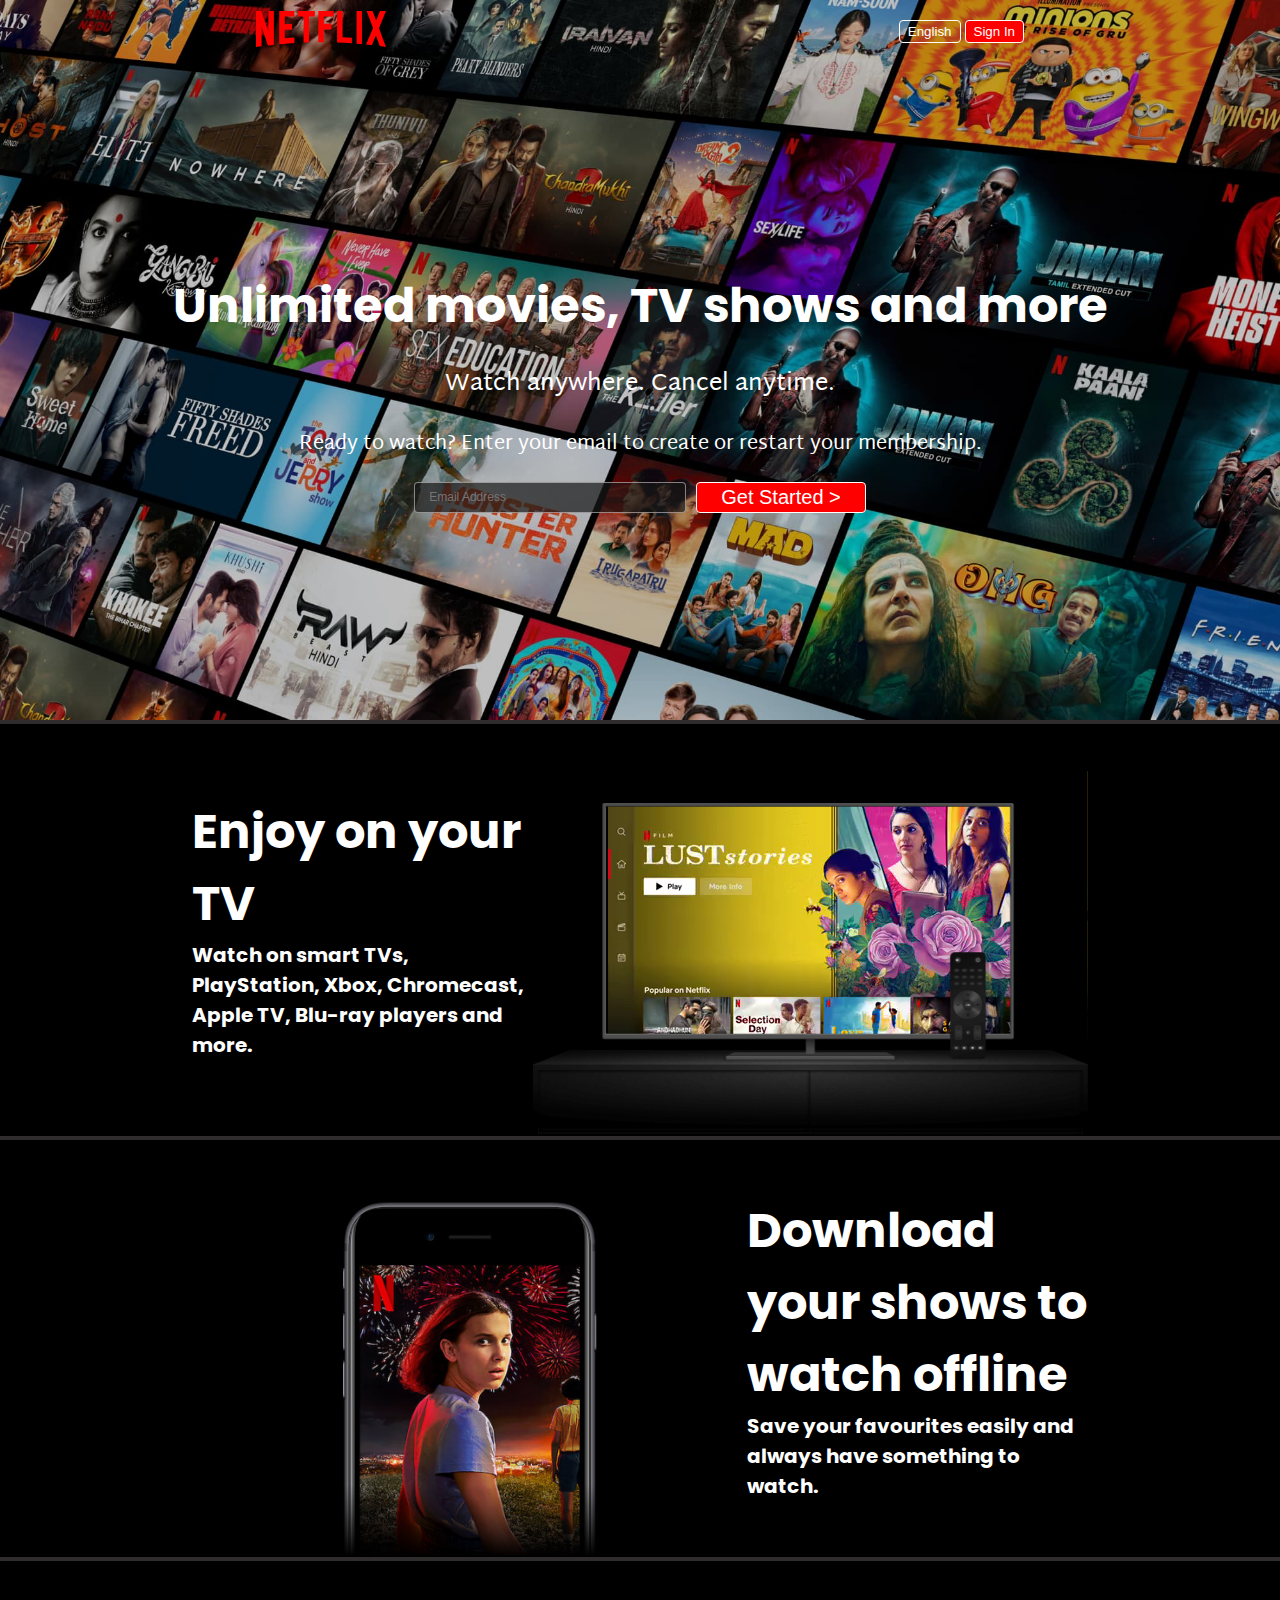
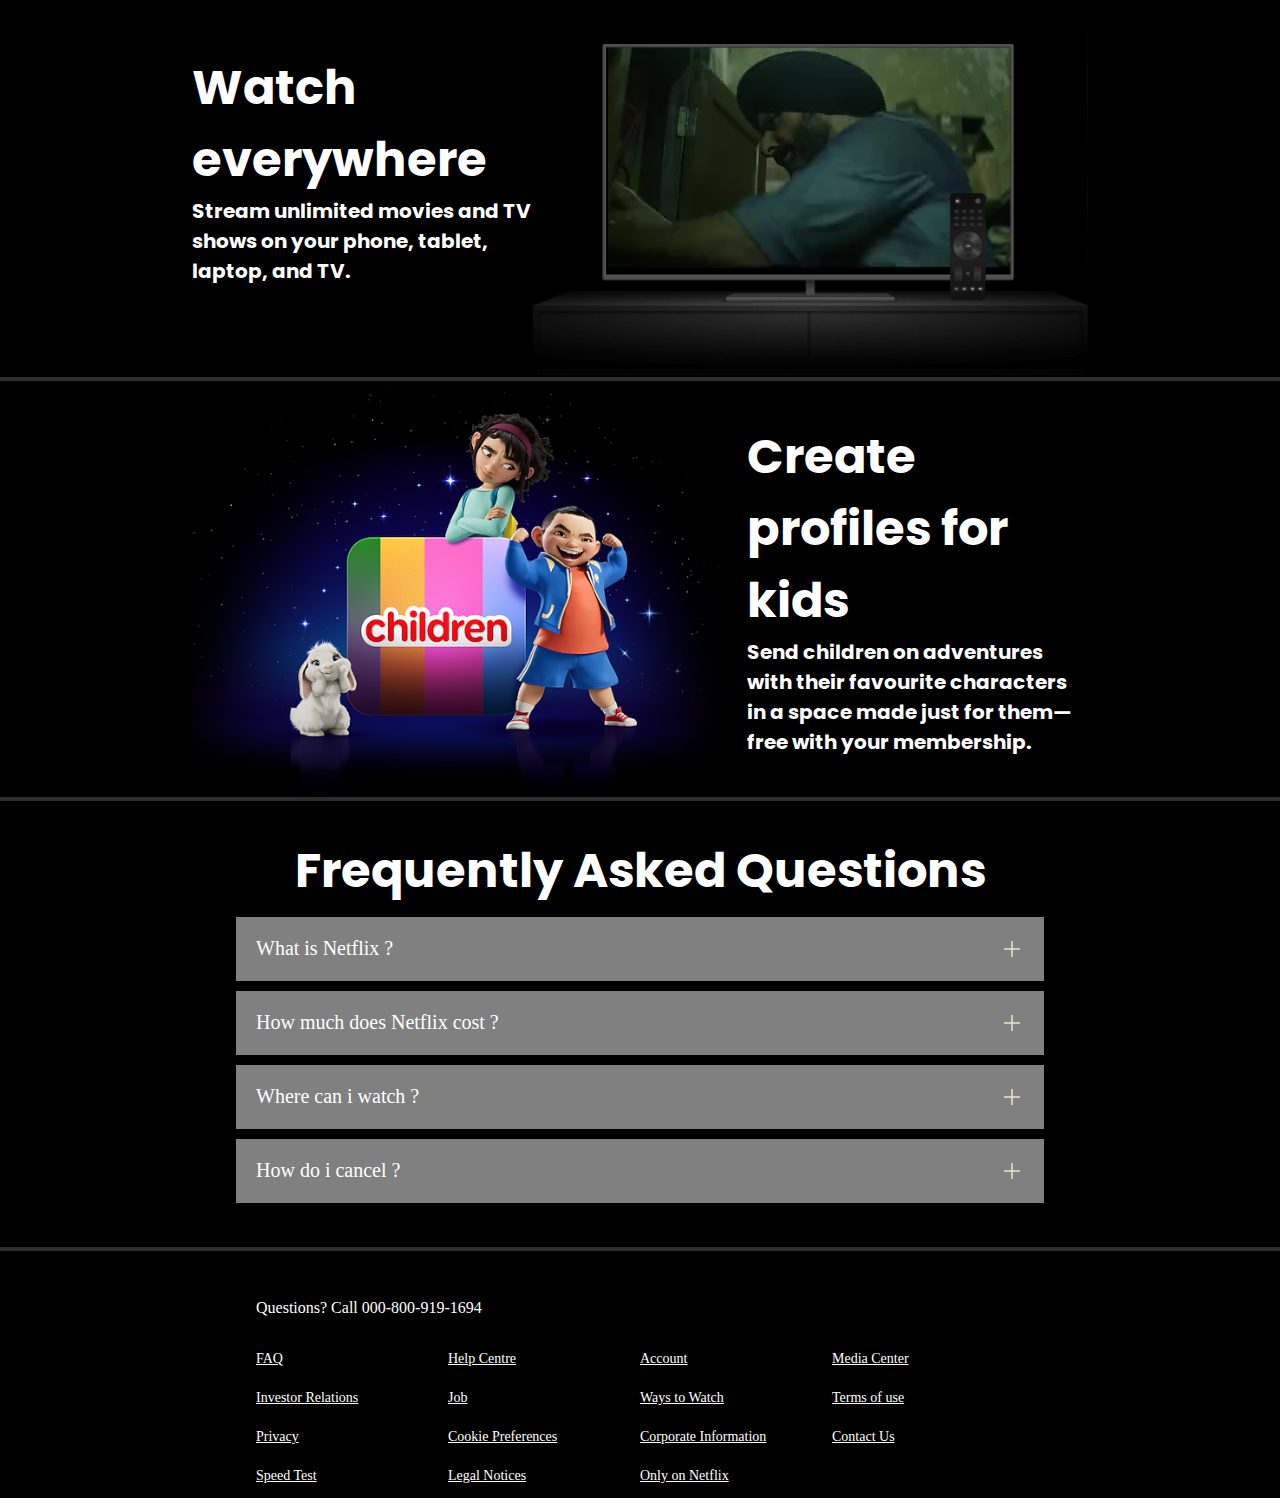
<file: Himanshu`s Project/Project code/index.html>
<!DOCTYPE html>
 <html>
 <head>
 	 <link rel="stylesheet" type="text/css" href="style.css">
 	<meta charset="utf-8">
 	<meta name="viewport" content="width=device-width, initial-scale=1">
  <link rel="icon" type="image/png" href="favicon.ico"/>
 	<title >Netflix India – Watch TV Shows Online, Watch Movies Online</title>
 </head>
 <body>
 	  
 	 <div class="main">
 	 	 <nav > 
 	   	    <span><img src="logo.svg" width="50"></span>
 	   	    <div class="flex">
 	   	    	<button class="btn">English</button>
 	   	    	<button class="btn btn-red-sm" onclick="window.location.href='signin.html' ;">Sign In</button>
 	   	    </div>
 	   </nav>
 	 	<div class="box">  
 	 	</div>
                    <div class="hero">
                    	<span class="s1">Unlimited movies, TV shows and more</span>
                    	<span class="s2">Watch anywhere. Cancel anytime.</span>
                    	<span class="s3" >Ready to watch? Enter your email to create or restart your membership.</span>
                  <div class="hero-buttons">
                  	<input type="text" placeholder="Email Address">
                  	<button class="btn btn-red ">Get Started &gt;</button>

                  </div>
                     

                    </div>
                <div class="seperate"></div> 	 	
 	 </div>

   <section class="first">
       <div>
                                <span>Enjoy on your TV</span>
            <span>Watch on smart TVs, PlayStation, Xbox, Chromecast, Apple TV, Blu-ray players and more.</span>  
      </div> 
      <div class="secImg" >
          <img src="tv.png">
          <video src="video-tv.m4v" autoplay loop muted></video>          
      </div>

   </section>
    <div class="seperate"></div> 
        <section class="first second">
        <div class="secImg" >
          <img src="mobile.jpg">          
      </div>

       <div>
                <span>Download your shows to watch offline</span>
            <span>Save your favourites easily and always have something to watch.</span>  
      </div> 
     
   
      </section>
       <div class="seperate"></div> 
        
        <section class="first third">
       <div>
             <span>Watch everywhere</span>
            <span>Stream unlimited movies and TV shows on your phone, tablet, laptop, and TV.</span>  
      </div> 
      <div class="secImg" >
          <img src="tv.png">
          <video src="video1.m4v"autoplay loop muted></video>          
      </div>
   
     </section>
     <div class="seperate"></div> 
      
       <section class="first second">
        <div class="secImg" >
          <img src="children.png">          
      </div>

       <div>
            <span>Create profiles for kids</span>
            <span>Send children on adventures with their favourite characters in a space made just for them—free with your membership.</span>  
      </div> 
     </section>
      <div class="seperate"></div>

      <section class="faq">
        <h2>Frequently Asked Questions</h2>
          
          <div class="faqbox">
            <span>What is Netflix ?</span>
             <svg width="24" height="24" viewBox="0 0 24 24" fill="white" xmlns="http://www.w3.org/2000/svg">
              <path d="M12 4V20" stroke="#141B34" stroke-width="1.5" stroke-linejoin="round"/>
               <path d="M4 12H20" stroke="#141B34" stroke-width="1.5" stroke-linejoin="round"/>
             </svg>
          </div>

          <div class="faqbox">
            <span>How much does Netflix cost ?</span>
             <svg width="24" height="24" viewBox="0 0 24 24" fill="white" xmlns="http://www.w3.org/2000/svg">
              <path d="M12 4V20" stroke="#141B34" stroke-width="1.5" stroke-linejoin="round"/>
               <path d="M4 12H20" stroke="#141B34" stroke-width="1.5" stroke-linejoin="round"/>
             </svg>
          </div>

          <div class="faqbox">
            <span>Where can i watch ?</span>
             <svg width="24" height="24" viewBox="0 0 24 24" fill="white" xmlns="http://www.w3.org/2000/svg">
              <path d="M12 4V20" stroke="#141B34" stroke-width="1.5" stroke-linejoin="round"/>
               <path d="M4 12H20" stroke="#141B34" stroke-width="1.5" stroke-linejoin="round"/>
             </svg>
          </div>

          <div class="faqbox">
            <span>How do i cancel ?</span>
             <svg width="24" height="24" viewBox="0 0 24 24" fill="white" xmlns="http://www.w3.org/2000/svg">
              <path d="M12 4V20" stroke="#141B34" stroke-width="1.5" stroke-linejoin="round"/>
               <path d="M4 12H20" stroke="#141B34" stroke-width="1.5" stroke-linejoin="round"/>
             </svg>
          </div>

      </section>
      <div class="seperate"></div>
       
       <footer>
        <div class="questions">Questions? Call 000-800-919-1694</div>
          <div class="footer">
            <div class="footer-item">
              <a href="faq">FAQ</a>
              <a href="faq">Investor Relations</a>
              <a href="faq">Privacy</a>
              <a href="faq">Speed Test</a>
              
            </div>

            <div class="footer-item">
             
              <a href="faq">Help Centre</a>
              <a href="faq">Job</a>
              <a href="faq">Cookie Preferences</a>
              <a href="faq">Legal Notices</a>
            </div>

             <div class="footer-item">
              
              <a href="faq">Account</a>
              <a href="faq">Ways to Watch</a>
              <a href="faq">Corporate Information</a>
              <a href="faq">Only on Netflix</a>
            </div>

            <div class="footer-item">
              
              <a href="faq">Media Center</a>
              <a href="faq">Terms of use</a>
              <a href="faq">Contact Us</a>
            </div>
          </div>
       </footer>
  
 </body>
 </html>
</file>
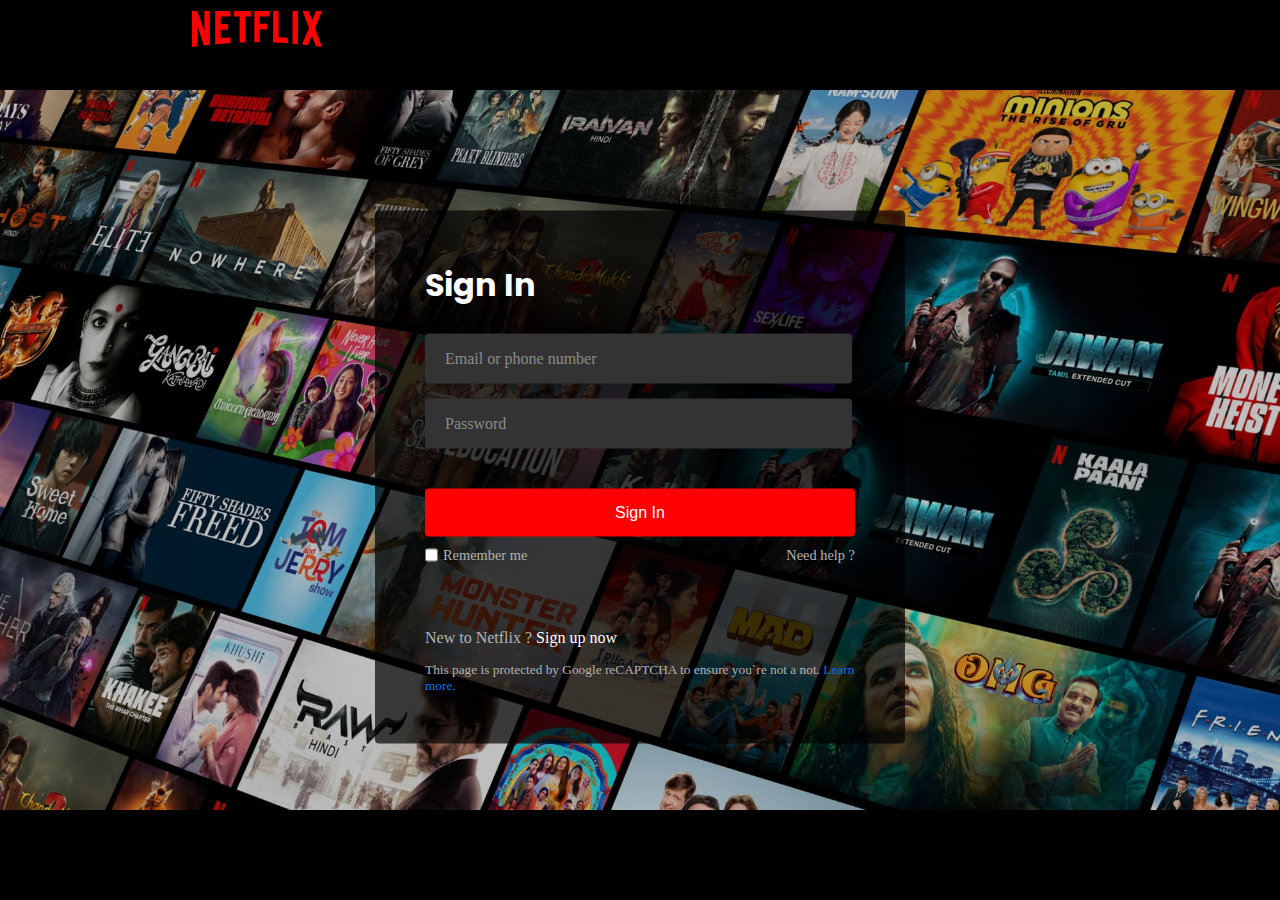
<file: Himanshu`s Project/Project code/signin.html>
<!DOCTYPE html>
<html>
<head>
	 <link rel="stylesheet" type="text/css" href="style.css">
	<meta charset="utf-8">
	<meta name="viewport" content="width=device-width, initial-scale=1">
	<link rel="icon" type="image/png" href="favicon.ico"/>
	<title>Netflix-Sign In</title>
</head>
<body>
	<div class="main1">
      <nav id="nav">
      	<a href="#"  id="a"> <img class="img1" src="logo.svg"> </a>
      </nav>
      <div class="form">
      	<h2 id="si">Sign In</h2>
          <form action="#">
          	<div class="form-control">
          		<input type="text" class="text" required>
          		<label>Email or phone number</label>
          	</div>

          	<div class="form-control">
          		<input type="password" class="text" required>
          		<label>Password</label>
          	</div>
          	<button type="submit" class="btnbtn">Sign In</button>
            	<div class="form-help">
          		<div class="remember-me">
          			<input type="checkbox" id="remember-me" class="rm">
          			<label for="remember-me">Remember me</label>
          		</div>
          		<a href="#">Need help ?</a>
          	</div> 
          </form>      	
          <p> New to Netflix ?  <a href="index.html">Sign up now</a></p>
          <small>
              This page is protected by Google reCAPTCHA to ensure you`re not a not.
              <a href="#" class="lm">Learn more.</a>
          </small>
      </div> 
     </div>  
</body>
</html>
</file>
<file: Himanshu`s Project/Project code/style.css>
@import url('https://fonts.googleapis.com/css2?family=Martel+Sans:wght@600&family=Poppins:wght@700&display=swap');

*{
	margin: 0;
	padding: 0;
	font-family: 

}
body{
	background-color: black;
}

.main{
	background: center center;
	background-image: url(bg.jpg);
	background-repeat:no-repeat ;
	height: 80vh;
	position: relative;
	background-size: max(1200px,100vw);
}
.main .box{
	height: 70vh;
	widows: 100%;
	opacity: 0.99;
	position: absolute;
	top: 0;
	background-color: black;
}
nav{
	max-width: 60vw;
	margin: auto;
	justify-content: space-between;
	display: flex;
	align-items: center;
	height: 62px;
}
nav img{
	color: red;
	width: 130px;
	position: relative;
	z-index: 10;
}
nav button{
	position: relative;
	z-index: 10;

}

.hero{
	height: calc(100% - 62px);
	display: flex;
	align-items: center;
	justify-content: center;
	flex-direction: column;
	color: white;
	position: relative;
	font-family: 'Martel Sans', sans-serif;
	gap: 20px;
	padding: 0 30px;
}

.s1{
	font-family: 'Poppins', sans-serif;

	font-weight:bolder;
	font-size: 48px;
	text-align: center;
}
.s2{
	font-weight: 400;
	font-size: 24px;
	text-align: center;
}

.s3{
	font-weight: 400;
	font-size: 20px;
	text-align: center;
}

 .seperate{
 	position: relative;
 	z-index: 20;
 	height: 4px;
 	background-color: rgb(46, 44, 44);
 }

.btn{
	padding: 3px 8px;
	font-weight:400;
	background-color: rgba(248, 243, 243, 0.021);
	color: white;
	border: solid 1px white;
	border-radius: 4px;
	cursor: pointer;
}

.btn-red{
      background-color: red;
      color: white;
      padding: 3px 24px;
      font-size: 20px;
      border-radius: 4px;
      font-weight: 400;
}
.btn-red-sm{
   background-color: red;
   color: white;
}
.main input{
	padding: 7px 101px 8px 14px;
	font-size: 12px;
	border-radius: 4px;
	background-color: rgba(23, 23, 23, 0.7);
	border: solid 1px rgba(246, 238, 238, 0.5);
	color: white;
}

.hero-buttons{
	display: flex;
	align-items: center;
	justify-content: center;
	gap: 10px;
     flex-wrap: wrap;
}
 

.first{
	display: flex;
	justify-content: center;
	max-width: 70vw;
	margin: auto;
	color: white;
	justify-content: center;
	align-items: center;
 
}
 @media screen and (max-width:500px){
 	  .first{
 	  	 flex-wrap: wrap;
 	  }
 }
.secImg{
	position: relative;
}

.secImg img{
	width: 555px;
	position: relative;
	z-index: 10;

	
}
.secImg video{

	margin: auto;
     position:absolute;
     top:51px;
     right:0;
}
section.first > div{
	display: flex;
	flex-direction: column;
}

section.first > div :nth-child(1){
	font-family: 'Poppins', sans-serif;
	font-size: 48px;
	font-weight: bolder;
}

section.first > div :nth-child(2){
	font-family: 'Poppins', sans-serif;
	font-size: 20px;
	font-weight: bolder;
}

.faq h2{
	font-family: 'Poppins', sans-serif;
	text-align: center;
	font-size: 48px;
}
.faq{
	background-color: black;
	color: white;
	padding: 34px;
}

.faqbox{
	font-size: 20px;
	cursor: pointer;
	display: flex;
	background-color:grey;
	justify-content: space-between;
	padding: 20px;
	max-width: 60vw;
	margin:  10px auto;
}

.faqbox:hover{
	background-color:#414141;
}
.faqbox svg{
	filter: invert(1);
}

footer{
	color: white;
	max-width: 60vw;
	margin: auto;
	padding: 14px;
}
footer .questions{
	padding: 34px 0;
}

.footer {
	display: grid;
	grid-template-columns: 1fr 1fr 1fr 1fr;
	color: white;
	
}
@media screen and (max-width: 500px){
	 nav{
	 	max-width: 90vw;
	 }

	.first{
		flex-wrap: wrap;
	}
	.secImg img{
		width: 305px;
	}
	.secImg video{
		width: 305px;
	}

	.s1{
	
	font-size: 32px;
      }

      .s2{
	
	font-size: 18px;
      }

      .s3{
	
	font-size: 18px;
      }

      .faq h2{
      	text-align: center;
      	font-size: 32px;
      }

      footer{
      	max-width: 90vw;
      }
      .footer-item{
      	align-items: center;
      }
}


@media footer and (max-width: 400px){
	.footer{
		display: grid;
		grid-template-columns: 1fr 1fr;
	}
}

.footer-item{
	display: flex;
	flex-direction: column;
	gap: 23px;
}
.footer-item a{
	color: white;
	font-size: 14px;
}




/* sign In  page */
.main1{
	background: center center;
	background-image: url(bg.jpg);
	background-repeat:no-repeat ;
	height: 100vh;
	position: relative;
	background-size: max(1200px,100vw);
}

#nav{

	max-width: 70vw;
	margin: auto;
	justify-content: space-between;
	display: flex;
	align-items: center;
	height: 62px;
	
}
#nav #a .img{
	position: fixed;
	color: red;
	width: 130px;
	position: relative;
	z-index: 20;
}
.form{
	position: absolute;
	left: 50%;
	top: 53%;
	width: 430px;
	padding: 50px;
	border-radius: 4px;
	background: rgba(0, 0, 0, 0.7);
   transform: translate(-50%, -50%);
}

.form #si{
	font-family: 'Poppins', sans-serif;
	color: white;
	font-size: 2rem;
}
.form form{
	margin: 25px 0 65px;
}

form .form-control{
	position: relative;
	height: 50px;
	margin-bottom: 15px;
}
.form-control .text{
	height: 100%;
	width: 90%;
	background: #333;
	outline: none;
	border: none;
	color: white;
	font-size: 0.9rem;
	border-radius: 4px;
	padding: 0 20px;
}

.form-control .text:is(:focus, :valid){
	padding: 10px 20px 0;
	background: #444;
}
.form-control label{
	position:absolute ;
	color: #8c8c8c;
	left: 20px;
	top: 50%;
	pointer-events: none;
	font-size: 1rem;
	transform: translateY(-50%);
	transition: all 0.1s ease;
}
.form-control .text:is(:focus, :valid) ~ label{
	font-size: 0.77rem;
	transform: translateY(-130%);
}

form .btnbtn{
	width: 100%;
	padding: 15px 0;
	font-size: 1rem;
	background: red;
	border: none;
	outline: none;
	color: white;
	font-weight: 500;
	border-radius: 4px;
	cursor: pointer;
	margin: 25px 0 10px;
    transition: 0.1s ease;
}

form .btnbtn:hover{
	background: #c40812;
}

form .form-help{
	display: flex;
	justify-content: space-between;
}

form .remember-me .rm{
	margin-right: 5px;
	accent-color: #b3b3b3;
}
form .remember-me {
	display: flex;
}
form .form-help :where(label , a){
	font-size: 0.9rem;
}

.form :where(label, p, small , a){
	color: #b3b3b3;
}

.form p a{
	color: white;
}
.form small{
	display: block;
	margin-top: 15px;
}
.form small a{
	color: #0071eb;
}

.form a{
	text-decoration: none;
}

.form a:hover{
	text-decoration:underline;
}

@media (max-width:600px){
	  .main1{
	  	background: black;
	  	margin-left: 20px;
	  }

	  #nav , .form{
	  	padding: 20px;
	  }
	  #nav #a .img{
	  	width: 140px;
	  }

	  .form{
	  	top: 43%;
	  	width: 100%;
	  }

	  .form form{
	  	margin: 25px 0 40px;
	  }
}
</file>
